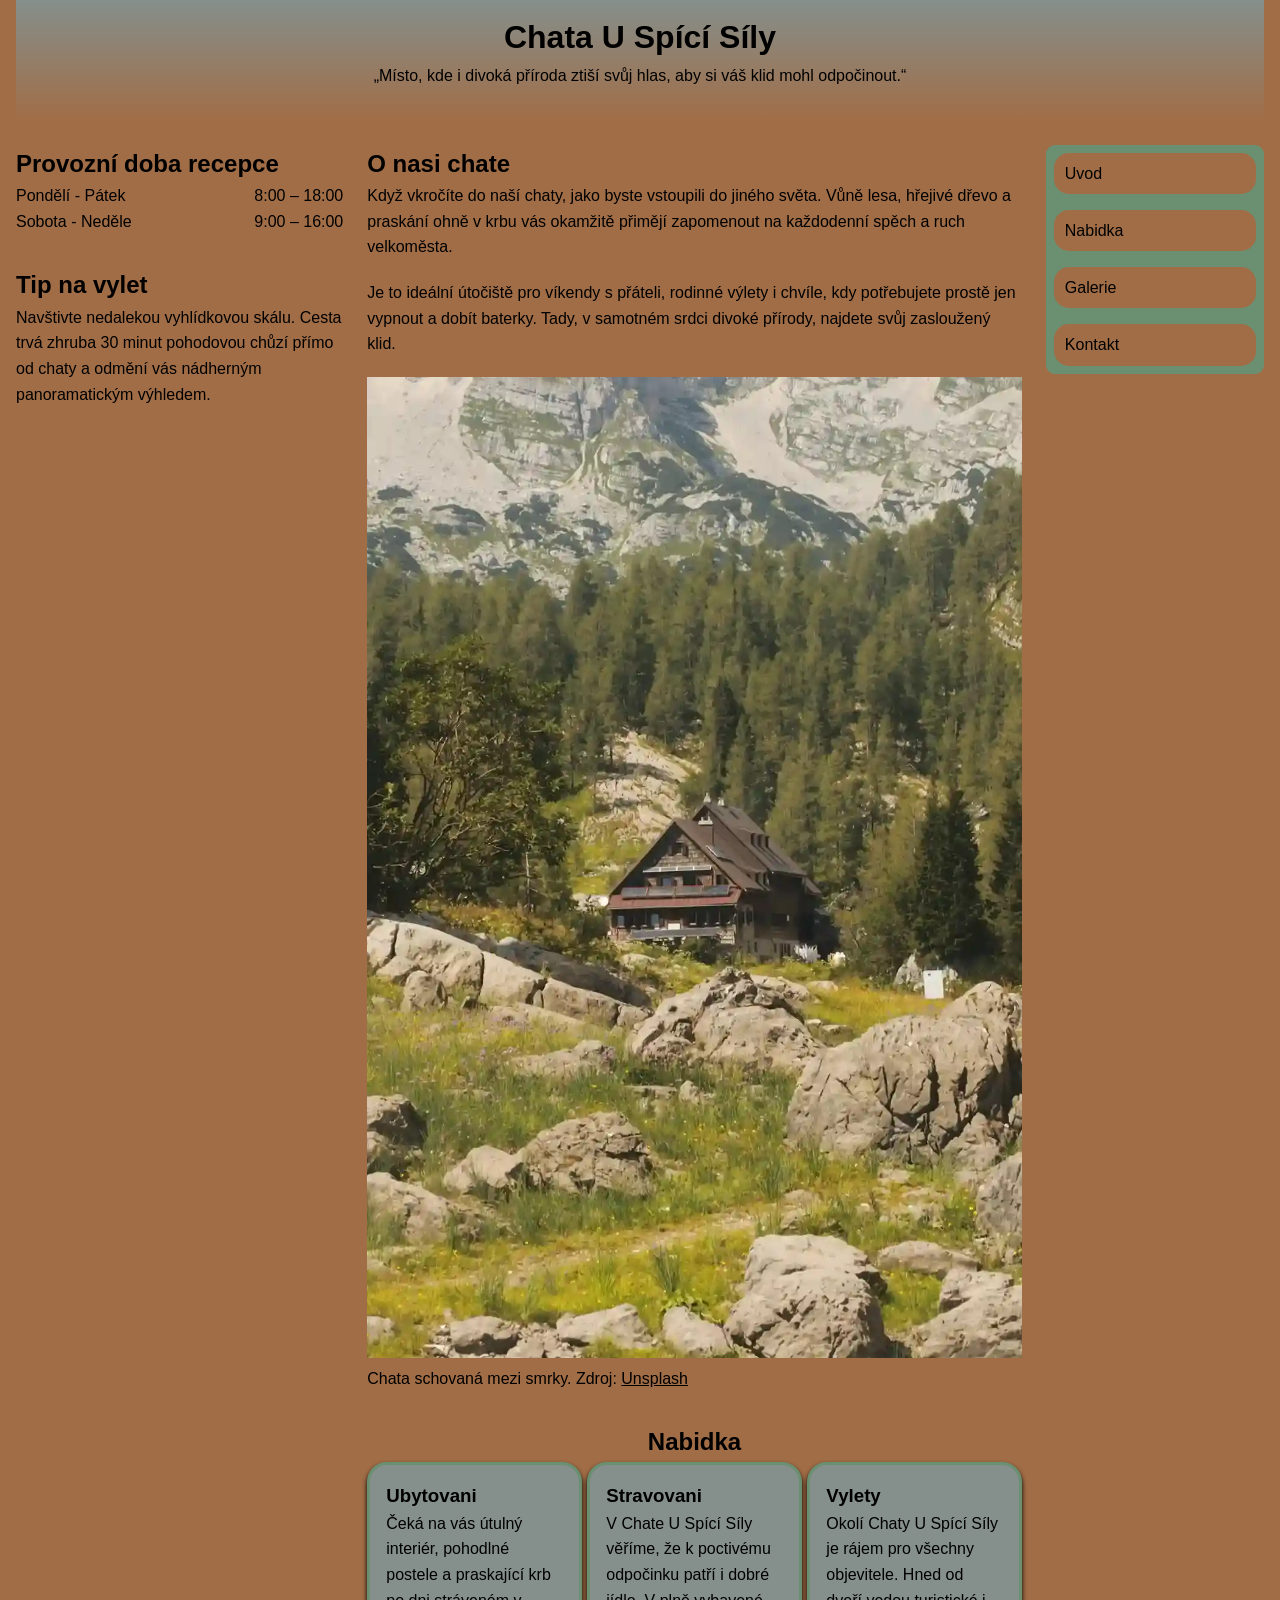
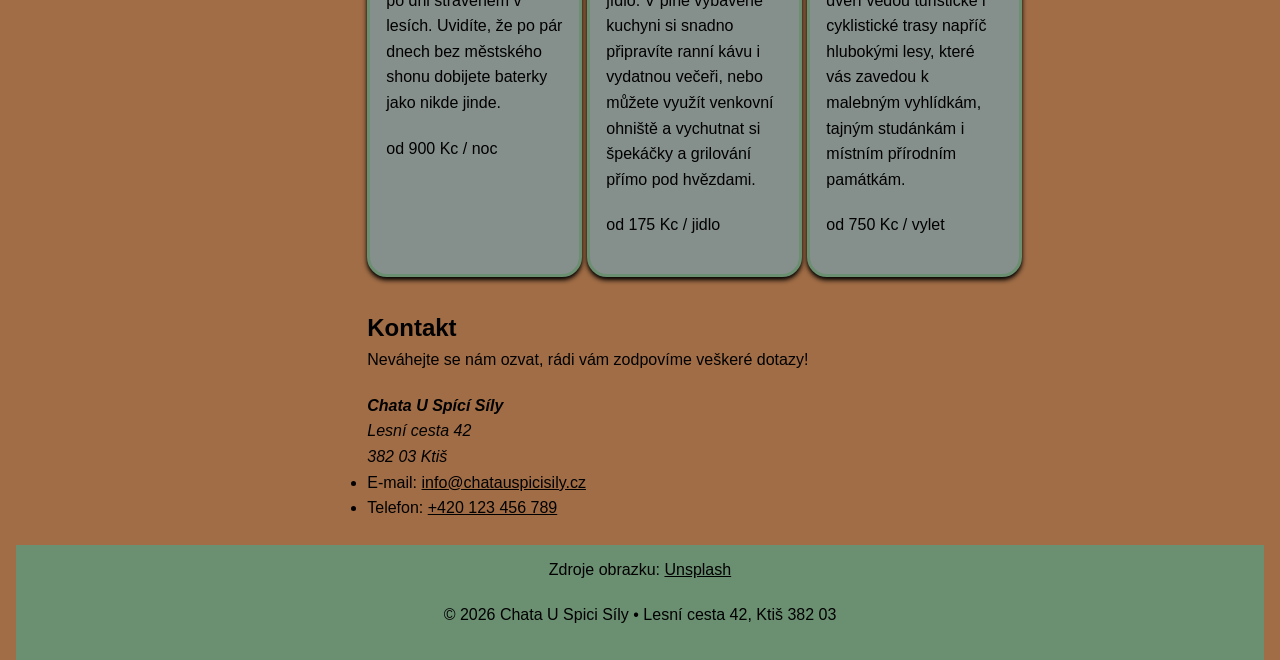
<file: index.html>
<!DOCTYPE html>
<html lang="cs">
<head>
    <meta charset="UTF-8">
    <meta name="viewport" content="width=device-width, initial-scale=1.0">
    <title>Vyhlidka na horske chate</title>
    <link rel="stylesheet" href="css/style.css">
</head>
<body>
    <div class="container">
        <header class="header">
            <h1>Chata U Spící Síly</h1>
            <p>„Místo, kde i divoká příroda ztiší svůj hlas, aby si váš klid mohl odpočinout.“</p>
        </header>

        <nav class="nav">
            <ul id="nav_menu">
                <li><a class="menuLink" href="index.html">Uvod</a></li>
                <li><a class="menuLink" href="index.html#nabidka">Nabidka</a></li>
                <li><a class="menuLink" href="galerie.html">Galerie</a></li>
                <li><a class="menuLink" href="index.html#kontakt">Kontakt</a></li>
            </ul>
        </nav>

        <main class="main">
            <article id="o_chate">
                <h2>O nasi chate</h2>
                <p>
                    Když vkročíte do naší chaty, jako byste vstoupili do jiného světa. Vůně lesa, hřejivé dřevo a praskání ohně v krbu vás okamžitě přimějí zapomenout na každodenní spěch a ruch velkoměsta.
                </p>
                <p>
                    Je to ideální útočiště pro víkendy s přáteli, rodinné výlety i chvíle, kdy potřebujete prostě jen vypnout a dobít baterky. Tady, v samotném srdci divoké přírody, najdete svůj zasloužený klid.
                </p>
                <figure>
                    <img src="img/introduction.webp" alt="Dřevěná chata mezi balvany a lesem, kde končí cesta a začíná klid">
                    <figcaption>Chata schovaná mezi smrky. Zdroj: <a href="https://unsplash.com/s/photos/mountain-hut" target="_blank" rel="noopener noreferrer">Unsplash</a></figcaption>
                </figure>
            </article>

            <section id="nabidka">
                <h2 class="centered">Nabidka</h2>
                <div class="nabidka">
                    <div id="ubytovani" class="card">
                        <h3>Ubytovani</h3>
                        <p>
                            Čeká na vás útulný interiér, pohodlné postele a praskající krb po dni stráveném v lesích. Uvidíte, že po pár dnech bez městského shonu dobijete baterky jako nikde jinde.
                        </p>
                        <p class="cena">
                            od 900 Kc / noc
                        </p>
                    </div>
                    <div id="stravovani" class="card">
                        <h3>Stravovani</h3>
                        <p>
                            V Chate U Spící Síly věříme, že k poctivému odpočinku patří i dobré jídlo. V plně vybavené kuchyni si snadno připravíte ranní kávu i vydatnou večeři, nebo můžete využít venkovní ohniště a vychutnat si špekáčky a grilování přímo pod hvězdami.
                        </p>
                        <p class="cena">
                            od 175 Kc / jidlo
                        </p>
                    </div>
                    <div id="vylety" class="card">
                        <h3>Vylety</h3>
                        <p>
                            Okolí Chaty U Spící Síly je rájem pro všechny objevitele. Hned od dveří vedou turistické i cyklistické trasy napříč hlubokými lesy, které vás zavedou k malebným vyhlídkám, tajným studánkám i místním přírodním památkám.
                        </p>
                        <p class="cena">
                            od 750 Kc / vylet
                        </p>
                    </div>
                </div>
            </section>

            <section id="kontakt">
                <h2>Kontakt</h2>
                <p>Neváhejte se nám ozvat, rádi vám zodpovíme veškeré dotazy!</p>

                <address>
                    <strong>Chata U Spící Síly</strong><br>
                    Lesní cesta 42<br>
                    382 03 Ktiš
                </address>

                <ul>
                    <li>E-mail: <a href="mailto:info@chatauspicisily.cz">info@chatauspicisily.cz</a></li>
                    <li>Telefon: <a href="tel:+420123456789">+420 123 456 789</a></li>
                </ul>
            </section>
        </main>

        <aside class="aside">
            <section class="provozni-doba">
                <h2>Provozní doba recepce</h2>
                
                <dl>
                    <div class="cas">
                        <dt>Pondělí - Pátek</dt>
                        <dd>8:00 – 18:00</dd>
                    </div>

                    <div class="cas">
                        <dt>Sobota - Neděle</dt>
                        <dd>9:00 – 16:00</dd>
                    </div>
                </dl>
            </section>

            <section class="tip-na-vylet">
                <h2>Tip na vylet</h2>
                <p>Navštivte nedalekou vyhlídkovou skálu. Cesta trvá zhruba 30 minut pohodovou chůzí přímo od chaty a odmění vás nádherným panoramatickým výhledem.</p>
            </section>
        </aside>

        <footer class="footer">
            <p>Zdroje obrazku: <a href="https://unsplash.com/s/photos/mountain-hut" target="_blank" rel="noopener noreferrer">Unsplash</a></p>
            <p>&copy; 2026 Chata U Spici Síly &bull; Lesní cesta 42, Ktiš 382 03</p>
        </footer>
    </div>
</body>
</html>
</file>
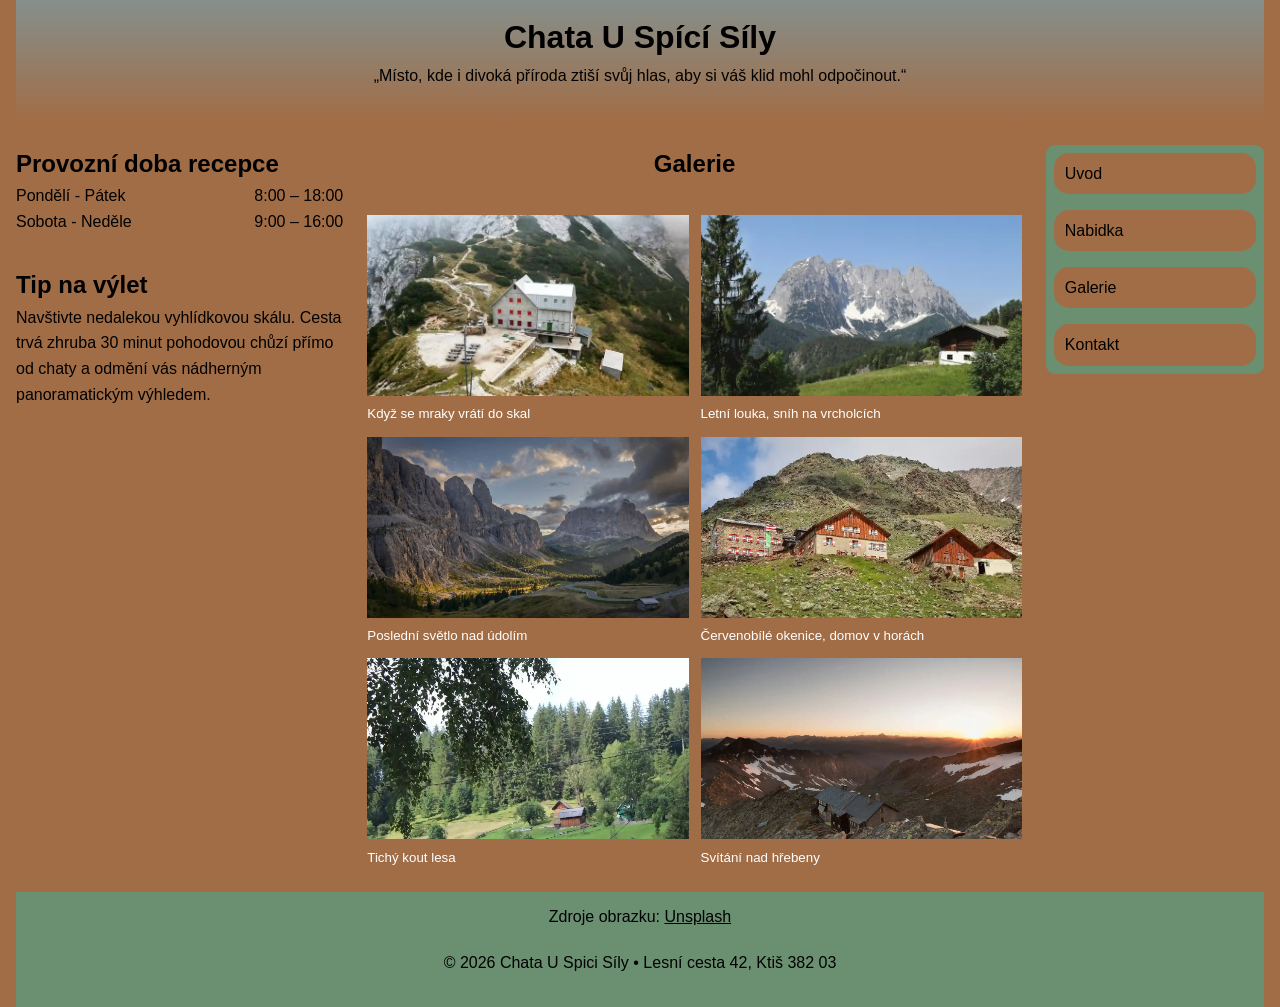
<file: galerie.html>
<!DOCTYPE html>
<html lang="cs">
<head>
    <meta charset="UTF-8">
    <meta name="viewport" content="width=device-width, initial-scale=1.0">
    <title>Galerie horske chaty</title>
    <link rel="stylesheet" href="css/style.css">
</head>
<body>
    <div class="container">
        <header class="header">
            <h1>Chata U Spící Síly</h1>
            <p>„Místo, kde i divoká příroda ztiší svůj hlas, aby si váš klid mohl odpočinout.“</p>
        </header>

        <nav class="nav">
            <ul id="nav_menu">
                <li><a class="menuLink" href="index.html">Uvod</a></li>
                <li><a class="menuLink" href="index.html#nabidka">Nabidka</a></li>
                <li><a class="menuLink" href="galerie.html">Galerie</a></li>
                <li><a class="menuLink" href="index.html#kontakt">Kontakt</a></li>
            </ul>
        </nav>

        <main class="main">
            <h2 class="centered">Galerie</h2>
            <div class="gallery">
                <figure>
                    <img src="img/gallery-1.webp" alt="Mlha se line kolem hřebene a chata se v ní tiše ukrývá. Ideální chvíle pro horký čaj na terase">
                    <figcaption>Když se mraky vrátí do skal</figcaption>
                </figure>
                <figure>
                    <img src="img/gallery-2.webp" alt="Zelené svahy dole, sníh nahoře. Takhle vypadá léto v horách">
                    <figcaption>Letní louka, sníh na vrcholcích</figcaption>
                </figure>
                <figure>
                    <img src="img/gallery-3.webp" alt="Zlaté paprsky si hledají cestu mezi skalními věžemi a silnice se vine údolím jako stříbrná stuha">
                    <figcaption>Poslední světlo nad údolím</figcaption>
                </figure>
                <figure>
                    <img src="img/gallery-4.webp" alt="Kamenná a dřevěná stavení pod holým hřebenem. Místo, kde se turisté zastaví, odpočinou a naberou síly na další cestu">
                    <figcaption>Červenobílé okenice, domov v horách</figcaption>
                </figure>
                <figure>
                    <img src="img/gallery-5.webp" alt="Skromná dřevěná stavba uprostřed zeleně. Žádný spěch, jen šumění stromů">
                    <figcaption>Tichý kout lesa</figcaption>
                </figure>
                <figure>
                    <img src="img/gallery-6.webp" alt="První paprsky osvětlují hřebeny a sněhová pole. Probuzení, které se nezapomíná">
                    <figcaption>Svítání nad hřebeny</figcaption>
                </figure>

            </div>
        </main>

        <aside class="aside">
            <section class="provozni-doba">
                <h2>Provozní doba recepce</h2>
                <dl>
                    <div class="cas">
                        <dt>Pondělí - Pátek</dt>
                        <dd>8:00 – 18:00</dd>
                    </div>

                    <div class="cas">
                        <dt>Sobota - Neděle</dt>
                        <dd>9:00 – 16:00</dd>
                    </div>
                </dl>
            </section>

            <section class="tip-na-vylet">
                <h2>Tip na výlet</h2>
                <p>Navštivte nedalekou vyhlídkovou skálu. Cesta trvá zhruba 30 minut pohodovou chůzí přímo od chaty a odmění vás nádherným panoramatickým výhledem.</p>
            </section>
        </aside>

        <footer class="footer">
            <p>Zdroje obrazku: <a href="https://unsplash.com/s/photos/mountain-hut" target="_blank" rel="noopener noreferrer">Unsplash</a></p>
            <p>&copy; 2026 Chata U Spici Síly &bull; Lesní cesta 42, Ktiš 382 03</p>
        </footer>
    </div>
</body>
</html>
</file>
<file: css/style.css>
* {
    box-sizing: border-box;
    margin: 0;
    padding: 0;
}
*, *::before, *::after {
    box-sizing: border-box;
}
body {
    font-family: Arial, sans-serif;
    font-size: 1rem;
    color: var(--text-main);
    line-height: 1.6;
    background-color: var(--bg-color);
}
p {
    margin-bottom: 1.25rem;
}
a{
    color: var(--link-text);
}
:root {
    --bg-color: rgb(161, 109, 70);

    --card-border: rgb(107, 143, 113);
    --card-bg: rgb(133, 143, 140);
    --card-shadow: rgba(0, 0, 0, 0.2);
    --card-shadow2: rgb(0, 0, 0);

    --nav-menu-bg: rgb(107, 143, 113);
    --nav-menu-a-bg: rgb(161, 109, 70);
    --nav-menu-a-border: rgb(161, 109, 70);
    --nav-menu-focus: rgb(133, 143, 140);

    --header-footer-bg: rgb(107, 143, 113);

    --linear-gradient1: rgb(133, 143, 140);
    --linear-gradient2: rgb(161, 109, 70);

    --text-main: rgb(0, 0, 0);
    --text-muted: rgb(255, 255, 255);
    --link-text: rgb(0, 0, 0);
    --price-text: rgb(0, 0, 0);
}
.menuLink{
    color: var(--text-main);
}
.cena{
    color: var(--price-text);
}
img{
    max-width: 100%;
    height: auto;
}
.card{
    padding: 1rem;
    border: 3px solid var(--card-border);
    background-color: var(--card-bg);
    border-radius: 20px;
    box-shadow: 0 2px 2px 0 var(--card-shadow), 0 3px 5px 0 var(--card-shadow2);
    flex: 1;
}
.container{
    display: grid;
    max-width: 80rem;
    margin: 0 auto;
    padding-left: 1rem;
    padding-right: 1rem;

    grid-template-areas:
    "header header header"
    "aside main nav"
    "footer footer footer";

    grid-template-columns: 1.5fr 3fr 1fr;
    gap: 1.5rem;
}
.container > header{
    grid-area: header;
}
.container > nav{
    grid-area: nav;
}
.container > main{
    grid-area: main;
}
.container > aside{
    grid-area: aside;
}
.container > footer{
    grid-area: footer;
}

#nav_menu{
    list-style: none;
    display: flex;
    flex-direction: column;
    gap: 1rem;
    background-color: var(--nav-menu-bg);
    border-radius: 9px;
    padding: 0.5rem;
    a{
        transition: background-color .6s ease;
        text-decoration: none;
        display: flex;
        padding: .3rem .5rem;
        background-color: var(--nav-menu-a-bg);
        border: 3px solid var(--nav-menu-a-border);
        border-radius: 15px;
    }
    a:hover, a:focus {
        background-color: var(--nav-menu-focus);
    }
}

main, aside{
    display: flex;
    flex-direction: column;
    gap: 2rem;
}
header, footer{
    background-color: var(--header-footer-bg);
    text-align: center;
    padding: 0.75rem;
    margin: 0;
}
header{
    background: linear-gradient(var(--linear-gradient1), var(--linear-gradient2));
}
.nabidka{
    display: flex;
    flex-direction: row;
    justify-content: center;
    gap: .35rem;
}
.cas{
    display: flex;
    justify-content: space-between;
}
.gallery{
    display: grid;
    grid-template-columns: repeat(auto-fill, minmax(250px, 1fr));
    gap: .75rem;
    img{
        aspect-ratio: 16 / 9;
        object-fit: cover;
    }
    figcaption{
        font-size: smaller;
        color: var(--text-muted);
    }
}
.centered{
    text-align: center;
}
@media (max-width: 1024px) {
    .container{
        grid-template-areas:
        "header header"
        "nav nav"
        "aside main"
        "footer footer";

        grid-template-columns: 1fr 2fr;
        gap: 1rem;
    }
    #nav_menu{
        flex-direction: row;
        flex-wrap: wrap;
        li{
            flex: 1;
            text-align: center;
            transition: none;
        }
        a{
            padding: .25rem;
            justify-content: center;
        }
    }
}

@media (max-width: 768px) {
    .container{
        margin: 0 auto;
        padding-left: 1rem;
        padding-right: 1rem;
        grid-template-areas:
        "header"
        "nav"
        "main"
        "aside"
        "footer";

        grid-template-columns: 1fr;
        gap: 1rem;
    }
    #nav_menu{
        flex-direction: column;
        gap: .75rem;
        a{
            padding: .25rem;
            justify-content: center;
        }
        li{
            transition: none;
        }
    }
    .nabidka{
        flex-direction: column;
    }
    .tip-na-vylet{
        display: none;
    }
    .card{
        gap: .5rem;
    }
    h1{
        font-size: 1.5rem;
    }
    h2{
        font-size: 1.25rem;
    }
    h3{
        font-size: 1.1rem;
    }
    .gallery{
        grid-template-columns: repeat(auto-fill, minmax(150px, 1fr));
        gap: .5rem;
    }
}
@media (prefers-color-scheme: dark) {
    :root {
        --bg-color: rgb(20 26 22);

        --card-border: rgb(85, 45, 110);
        --card-bg: rgb(45, 50, 48);
        --card-shadow: rgba(0, 0, 0, 0.2);
        --card-shadow2: rgb(0, 0, 0);

        --nav-menu-bg: rgb(55, 85, 60);
        --nav-menu-a-bg: rgb(80, 50, 28);
        --nav-menu-a-border: rgb(80, 50, 28);
        --nav-menu-focus: rgb(65, 72, 70);

        --header-footer-bg: rgb(30, 50, 35);

        --linear-gradient1: rgb(65, 72, 70);
        --linear-gradient2: rgb(20 26 22);

        --text-main: rgb(226 237 229);
        --text-muted: rgb(149 163 153);
        --link-text: rgb(129 199 132);
        --price-text: rgb(217 136 71);
    }
    img{
        filter: brightness(0.85);
        transition: filter 0.3s ease;
    }
    img:hover{
        filter: brightness(1);
        transition: filter 1s ease;
    }
}

@media print{
    nav, .tip-na-vylet, footer {
        display: none !important;
    }
    body{
        color: rgb(0, 0, 0);
        background-color: rgb(255, 255, 255);
    }
    .card{
        box-shadow: none;
        border: 3px solid rgb(80, 80, 80);

        break-inside: avoid;
        page-break-inside: avoid;
    }
    .provozni-doba{
        break-inside: avoid;
        page-break-inside: avoid;
    }
    figure{
        break-inside: avoid;
        page-break-inside: avoid;
    }
    h1, h2, h3{
        break-after: avoid;
        page-break-after: avoid;
    }
    section{
        break-inside: avoid;
        page-break-inside: avoid;
    }
    .container{
        max-width: 100%;
        margin: 0;
        padding: 0;
        display: block;
    }
    a[href^="http"]::after {
        content: " (" attr(href) ")";
        font-size: 0.85em;
        color: #555;
    }
    .gallery {
        grid-template-columns: repeat(3, 1fr); gap: 0.5rem;
    }
    #o_chate{
        img{
            height: 30rem;
            width: auto;
        }
    }
}
</file>
